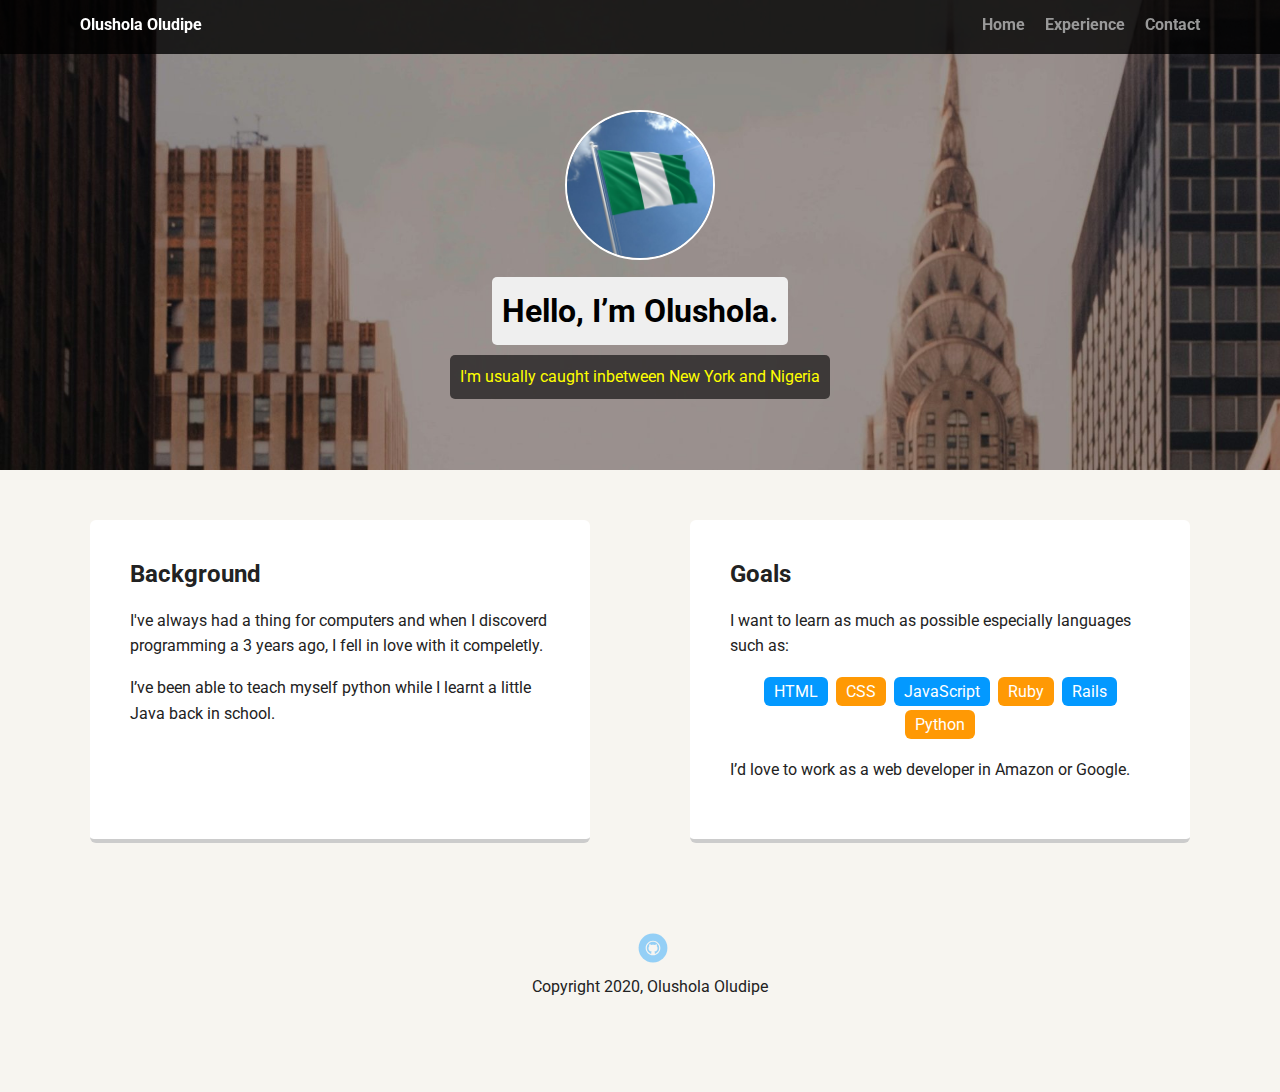
<file: index.html>
<!doctype html>
<html lang="en">
<head>
  <meta charset="utf-8">
  <title>Olushola Oludipe's Profile</title>
  <meta name="viewport" content="width=device-width, initial-scale=1.0">
  <link rel="stylesheet" href="styles.css">
  <link href="https://fonts.googleapis.com/css?family=Muli%7CRoboto:400,300,500,700,900" rel="stylesheet"></head>
  <body>

    <nav class="main-nav">
        <ul class="nav">
          <li class="name">Olushola Oludipe</li>
          <li><a href="index.html">Home</a></li>
          <li><a href="experience.html">Experience</a></li>
          <li><a href="contact.html">Contact</a></li>
        </ul>
    </nav>

    <header>
      <img src="images/profile.jpeg" alt="My profile picture" class="profile-image">
      <h1 class="tag name">Hello, I’m Olushola.</h1>
      <p class="tag location">I'm usually caught inbetween New York and Nigeria</p>
    </header>

    <main class="flex">
      <section class="card">
        <h2>Background</h2>
        <p>I've always had a thing for computers and when I discoverd programming a 3 years ago, I fell in love with it compeletly. </p>
        <p>I’ve been able to teach myself python while I learnt a little Java back in school.</p>
      </section> 

      <section class="card">
        <h2>Goals</h2>
        <p>I want to learn as much as possible especially languages such as:</p>
        <ul class="skills">
          <li>HTML</li>
          <li>CSS</li>
          <li>JavaScript</li>
          <li>Ruby</li>
          <li>Rails</li>
          <li>Python</li>
        </ul>
        <p>I’d love to work as a web developer in Amazon or Google.</p>
      </section> 

    </main>
    <footer>
      <ul>
        <!-- <li><a href="#" class="social twitter">Twitter</a></li>
        <li><a href="#" class="social linkedin">LinkedIn</a></li> -->
        <li><a href="https://github.com/shola-treehouse" class="social github">Github</a></li>
      </ul>
      <p class="copyright">Copyright 2020, Olushola Oludipe</p>
    </footer>
  </body>
  </html>
</file>
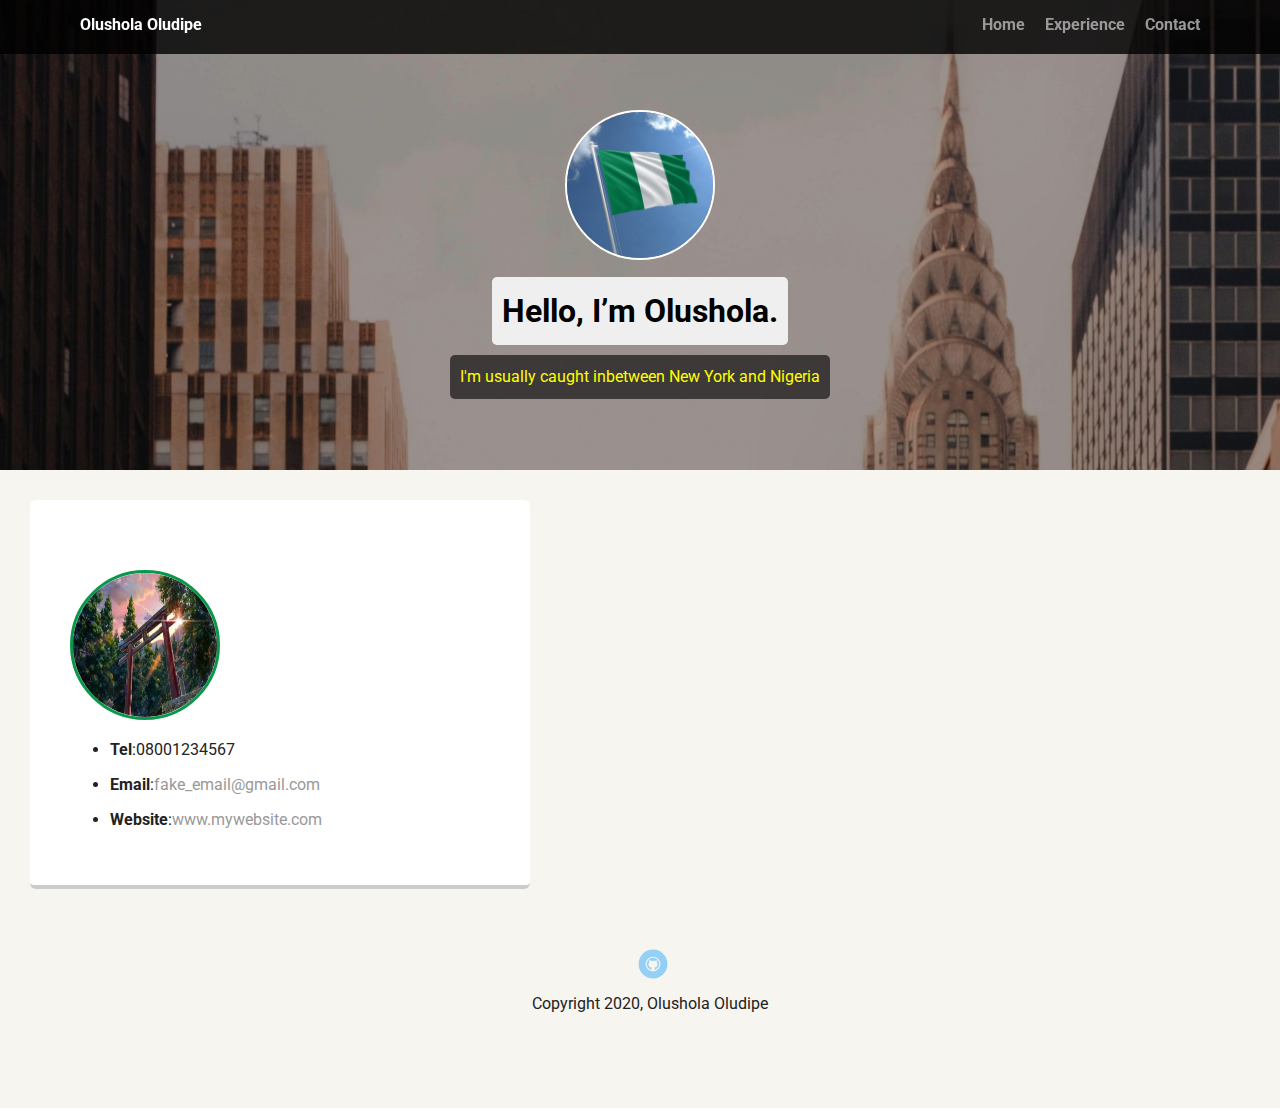
<file: contact.html>
<!doctype html>
<html lang="en">
<head>
  <meta charset="utf-8">
  <title>Olushola Oludipe's Profile</title>
  <meta name="viewport" content="width=device-width, initial-scale=1.0">
  <link rel="stylesheet" href="styles.css">
  <link href="https://fonts.googleapis.com/css?family=Muli%7CRoboto:400,300,500,700,900" rel="stylesheet"></head>
  <body>

    <nav class="main-nav">
        <ul class="nav">
          <li class="name">Olushola Oludipe</li>
          <li><a href="index.html">Home</a></li>
          <li><a href="experience.html">Experience</a></li>
          <li><a href="contact.html">Contact</a></li>
        </ul>
    </nav>

    <header>
      <img src="images/profile.jpeg" alt="My profile picture" class="profile-image">
      <h1 class="tag name">Hello, I’m Olushola.</h1>
      <p class="tag location">I'm usually caught inbetween New York and Nigeria</p>
    </header>
    <section class="contact-card">
        <img src="images/backG.JPG" alt="profile picture" class="contact-image">
        <ul>
            <li>
                <p><b>Tel</b>:08001234567</p>
            </li>
            <li>
                <p><b>Email</b>:<a href="mailto:fake_email@gmail.com">fake_email@gmail.com</a></p>
            </li>
            <li>
                <p><b>Website</b>:<a href="#">www.mywebsite.com</a></p>
            </li>
        </ul>
    </section>




    <footer>
        <ul>
          <!-- <li><a href="#" class="social twitter">Twitter</a></li>
          <li><a href="#" class="social linkedin">LinkedIn</a></li> -->
          <li><a href="https://github.com/shola-treehouse" class="social github">Github</a></li>
        </ul>
        <p class="copyright">Copyright 2020, Olushola Oludipe</p>
      </footer>
    </body>
    </html>
</file>
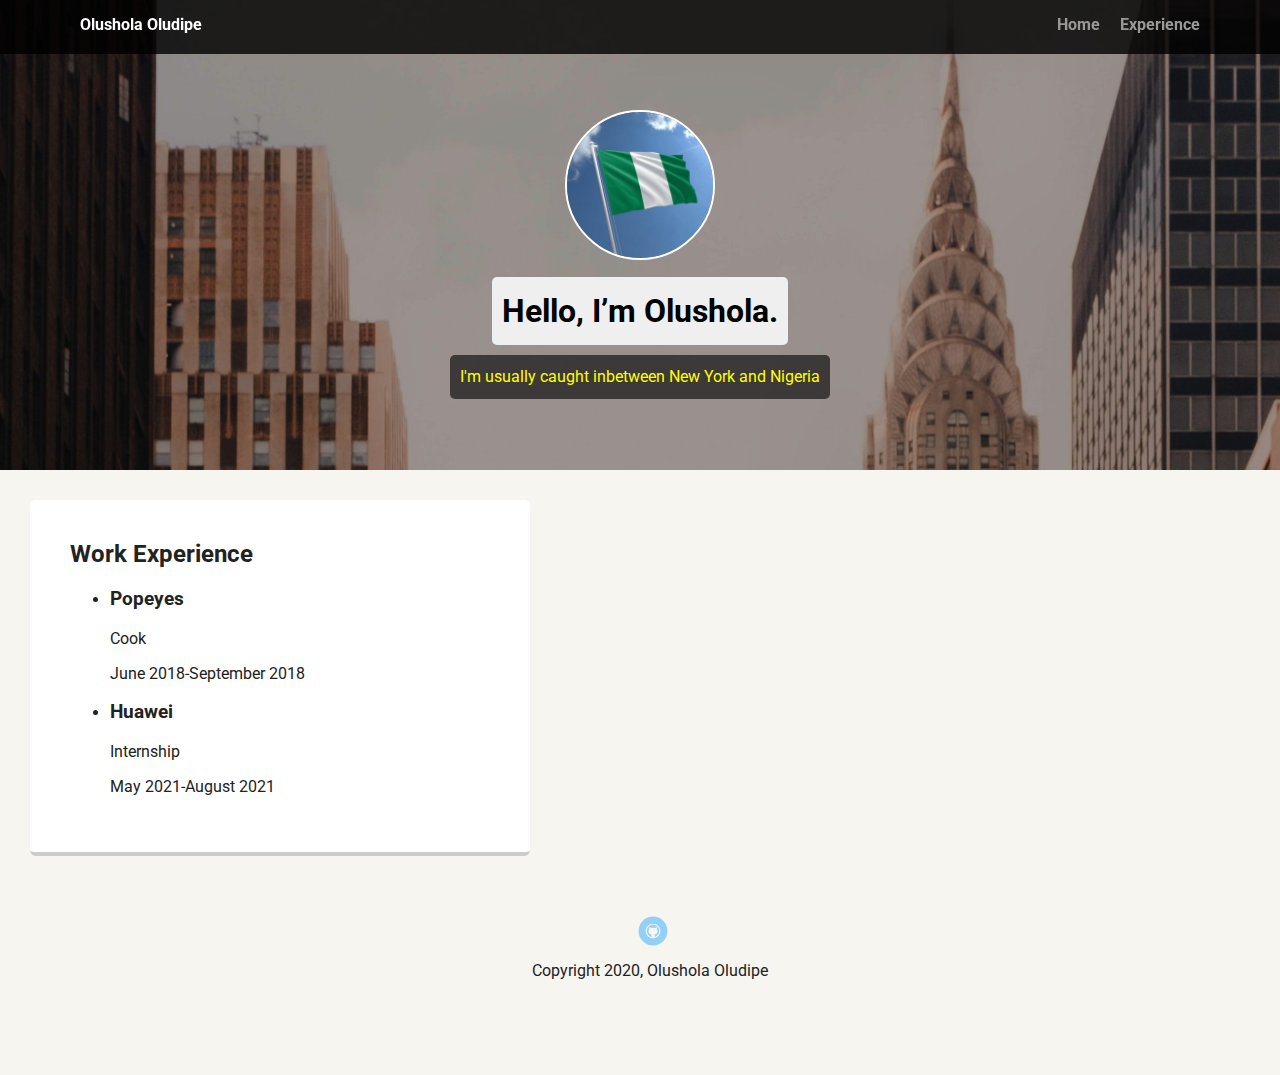
<file: experience.html>
<!doctype html>
<html lang="en">
<head>
  <meta charset="utf-8">
  <title>Olushola Oludipe's Profile</title>
  <meta name="viewport" content="width=device-width, initial-scale=1.0">
  <link rel="stylesheet" href="styles.css">
  <link href="https://fonts.googleapis.com/css?family=Muli%7CRoboto:400,300,500,700,900" rel="stylesheet"></head>
  <body>

    <div class="main-nav">
        <ul class="nav">
          <li class="name">Olushola Oludipe</li>
          <li><a href="index.html">Home</a></li>
          <li><a href="#">Experience</a></li>
        </ul>
    </div>

    <header>
      <img src="images/profile.jpeg" alt="My profile picture" class="profile-image">
      <h1 class="tag name">Hello, I’m Olushola.</h1>
      <p class="tag location">I'm usually caught inbetween New York and Nigeria</p>
    </header>
      <div class="card">
        <h2>Work Experience</h2>
        <ul>
          <li>
            <h3>Popeyes</h3>
          <p>Cook</p>
          <p>June 2018-September 2018</p>
        </li>
        <li>
          <h3>Huawei</h3>
          <p>Internship</p>
          <p> May 2021-August 2021</p>
        </li>
        </ul>
      </div>
  
  <footer>
    <ul>
      <!-- <li><a href="#" class="social twitter">Twitter</a></li>
      <li><a href="#" class="social linkedin">LinkedIn</a></li> -->
      <li><a href="https://github.com/shola-treehouse" class="social github">Github</a></li>
    </ul>
    <p class="copyright">Copyright 2020, Olushola Oludipe</p>
  </footer>
</body>
</html>
</file>
<file: styles.css>
/* Global Layout Set-up */
* { 
  box-sizing: border-box;
}
  
body {
  margin: 0;
  padding: 0;
  text-align: center;
  font-family: 'Roboto', sans-serif;
  color: #222;
  background: #f7f5f0;
}
/* Link Styles */

a {
  text-decoration: none;
  color: #999;
}
a:hover {
  color: #6633ff;
}

/* Section Styles */

.main-nav {
  width: 100%;
  background: rgba(0, 0,0, 0.8);
  min-height: 30px;
  padding: 10px;
  position: fixed;
  text-align: center;
}
.nav {
  display: flex;
  justify-content: space-around;
  font-weight: 700;
  list-style-type: none;
  margin: 0 auto;
  padding: 0;
}

.nav .name {
    display: block;
    margin-right: auto;
    color: white;
}
.nav li {
  padding: 5px 10px 10px 10px;
}
.nav a {
  transition: all .5s;
}
.nav a:hover {
  color: white
}

header {
  text-align: center;
  background: url('images/IMG-1032.jpg') no-repeat top center ;
  background-size: cover;
  overflow: hidden;
  padding-top: 60px;
}
header {
  line-height: 1.5;
}
header .profile-image {
  margin-top: 50px;
  width: 150px;
  height: 150px;
  border-radius: 50%;
  border: 2px solid white;
  transition: all .5s;
}
header .profile-image:hover {
  transform: scale(1.2) rotate(360deg);
  border: 3px solid black;
}
.tag {
  background-color: #efefef;
  color: black;
  padding: 10px;
  border-radius: 5px;
  display: table;
  margin: 10px auto;
} 
.location {
  background-color: rgba(0, 0,0, 0.6);
  color: yellow;
}
.card {
  margin: 30px;
  padding: 20px 40px 40px;
  max-width: 500px;
  text-align: left;
  background: #fff;
  border-bottom: 4px solid #ccc;
  border-radius: 6px;
  transition: all .5s;
}

.contact-card {
  margin: 30px;
  padding: 20px 40px 40px;
  max-width: 500px;
  text-align: left;
  background: #fff;
  border-bottom: 4px solid #ccc;
  border-radius: 6px;
  transition: all .5s

}

.contact-image{
  margin-top: 50px;
  width: 150px;
  height: 150px;
  border-radius: 50%;
  border: 3px solid rgb(7, 153, 73);
  transition: all .5s;

}
.contact-card:hover {
  border-color: #ff99ff;
}
.card:hover {
  border-color: #ff99ff;
}

ul.skills {
  padding: 0;
  text-align: center;
}

.skills li {
  border-radius: 6px;
  display: inline-block;
  background: #ff9904;
  color: white;
  padding: 5px 10px;
  margin: 2px;
}

.skills li:nth-child(odd) {
  background: #0399ff;
}

footer {
  width: 100%;
  min-height: 30px;
  padding: 20px 0 40px 20px;
}

footer .copyright {
  top: -8px;
  font-size: .75em;
}

footer ul {
  list-style-type: none;
  margin: 0;
  padding: 0;
}

footer ul li {
  display: inline-block;
}

a.social {
  display: inline-block;
  text-indent: -9999px;
  margin-left: 5px;
  width: 30px;
  height: 30px;
  background-size: 30px 30px;
  opacity: .4;
  transition: all .5s;
}
a.twitter {
  background-image: url(images/twitter.svg);
}
a.linkedin {
  background-image: url(images/linkedin.svg);
}
a.github {
  background-image: url(images/github.svg);
}
a.social:hover {
  opacity: 1;
}
.clearfix {
  clear: both;
}

/* Styles for larger screens */
@media screen and (min-width: 720px) {
  
  .flex {
      display: -ms-flexbox;      /* TWEENER - IE 10 */
      display: flex; 
      max-width: 1200px;
      -ms-flex-pack: distribute;
      justify-content: space-around;
      margin: 0 auto;
  }

  header {
    min-height: 470px;
  }

  .nav {
    max-width: 1200px;
    padding: 0 30px;
  }


  main {
    padding-top: 20px;
  }

  main p {
    line-height: 1.6em;
  }

  footer {
    font-size: 1.3em;
    max-width: 1200px;
    margin: 40px auto;
  }

}
</file>
